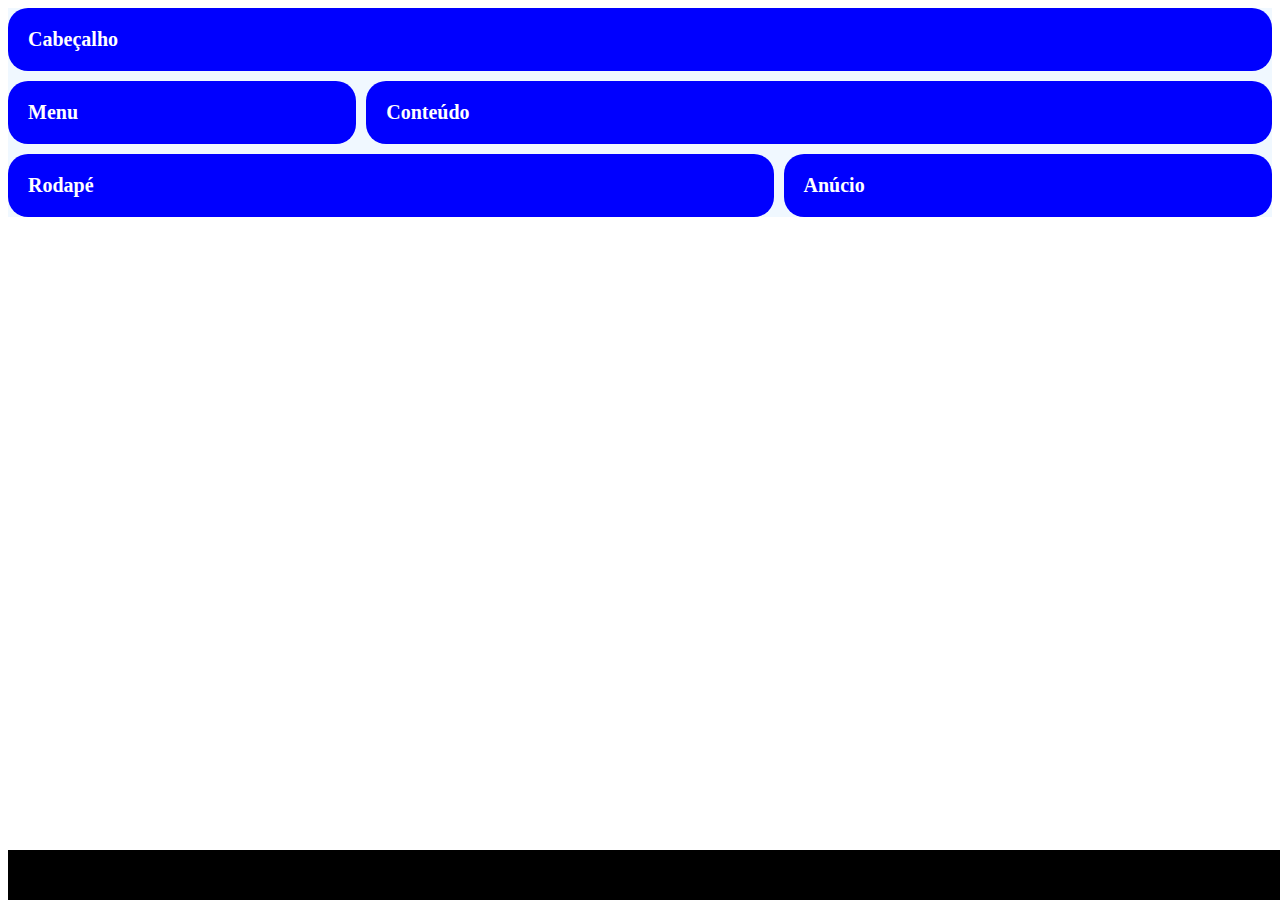
<file: 1-B  Layout grid - responsive/index.html>
<!DOCTYPE html>
<html lang="pt-br">
<head>
    <meta charset="UTF-8">
    <meta http-equiv="X-UA-Compatible" content="IE=edge">
    <meta name="viewport" content="width=device-width, initial-scale=1.0">
    <link rel="stylesheet" href="estilo.css">
    <title>1B- Layout grid Responsive</title>
</head>
<body>

   <div class="container">
       <header class="item">Cabeçalho</header>
       <nav class="item">Menu</nav>
       <section class="item">Conteúdo</section>
       <footer class="item">Rodapé</footer>
       <div class="item ad">Anúcio</div>
   </div>


   <footer class="fim"></footer>
    
</body>
</html>
</file>
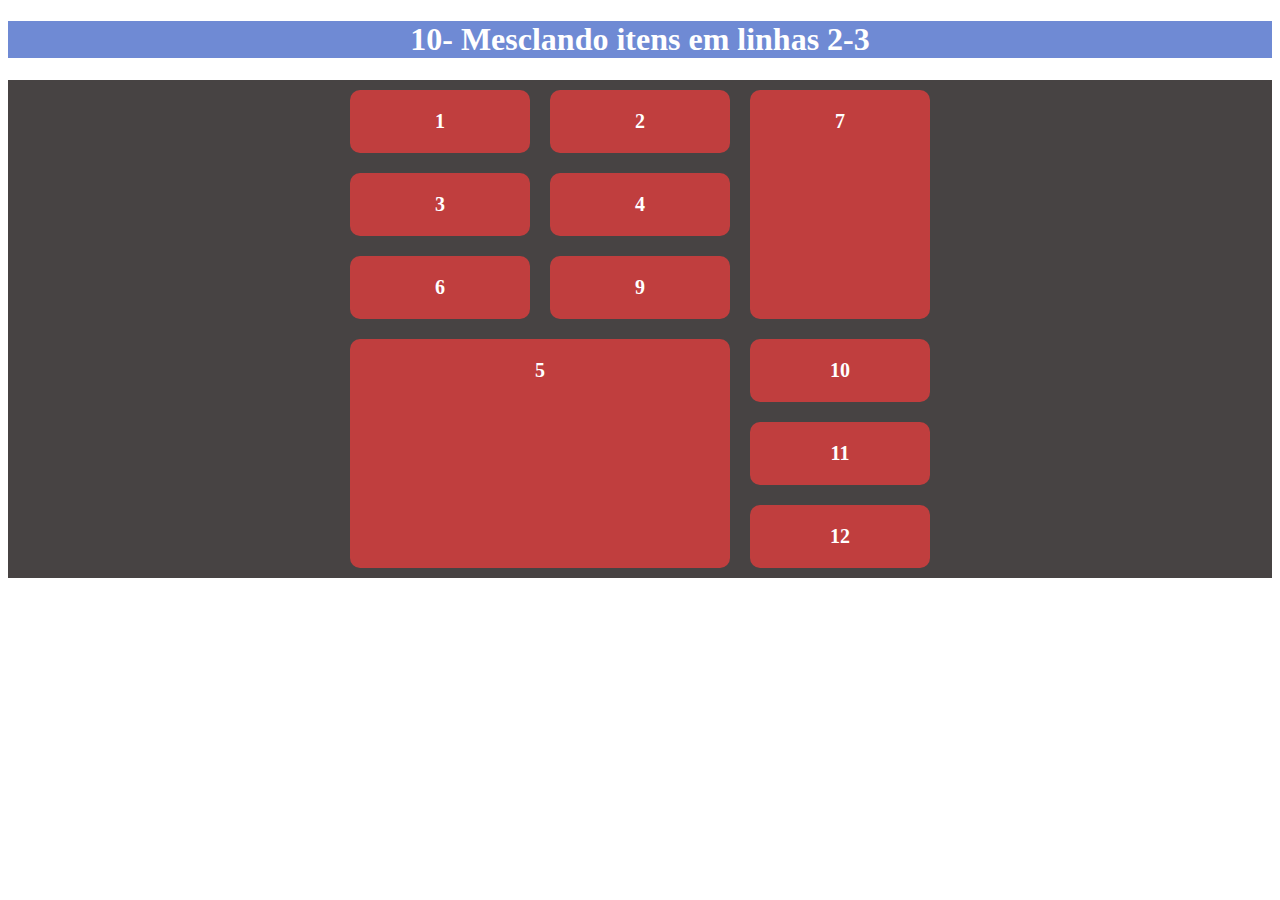
<file: 10- Mesclando itens em linhas 2-3/index.html>
<!DOCTYPE html>
<html lang="pt-br">
<head>
    <meta charset="UTF-8">
    <meta http-equiv="X-UA-Compatible" content="IE=edge">
    <meta name="viewport" content="width=device-width, initial-scale=1.0">
    <link rel="stylesheet" href="estilo.css">
    <title>10- Mesclando itens em linhas 2-3</title>
</head>
<body>
    <h1>10- Mesclando itens em linhas 2-3</h1>

    <div class="container">
        <div class="item item1">1</div>
        <div class="item item2">2</div>
        <div class="item item3">3</div>
        <div class="item item4">4</div>
        <div class="item item5">5</div>
        <div class="item item6">6</div>
        <div class="item item7">7</div>
        <div class="item item8">9</div>
        <div class="item item8">10</div>
        <div class="item item8">11</div>
        <div class="item item8">12</div>
        
    </div>
   
    
</body>
</html>
</file>
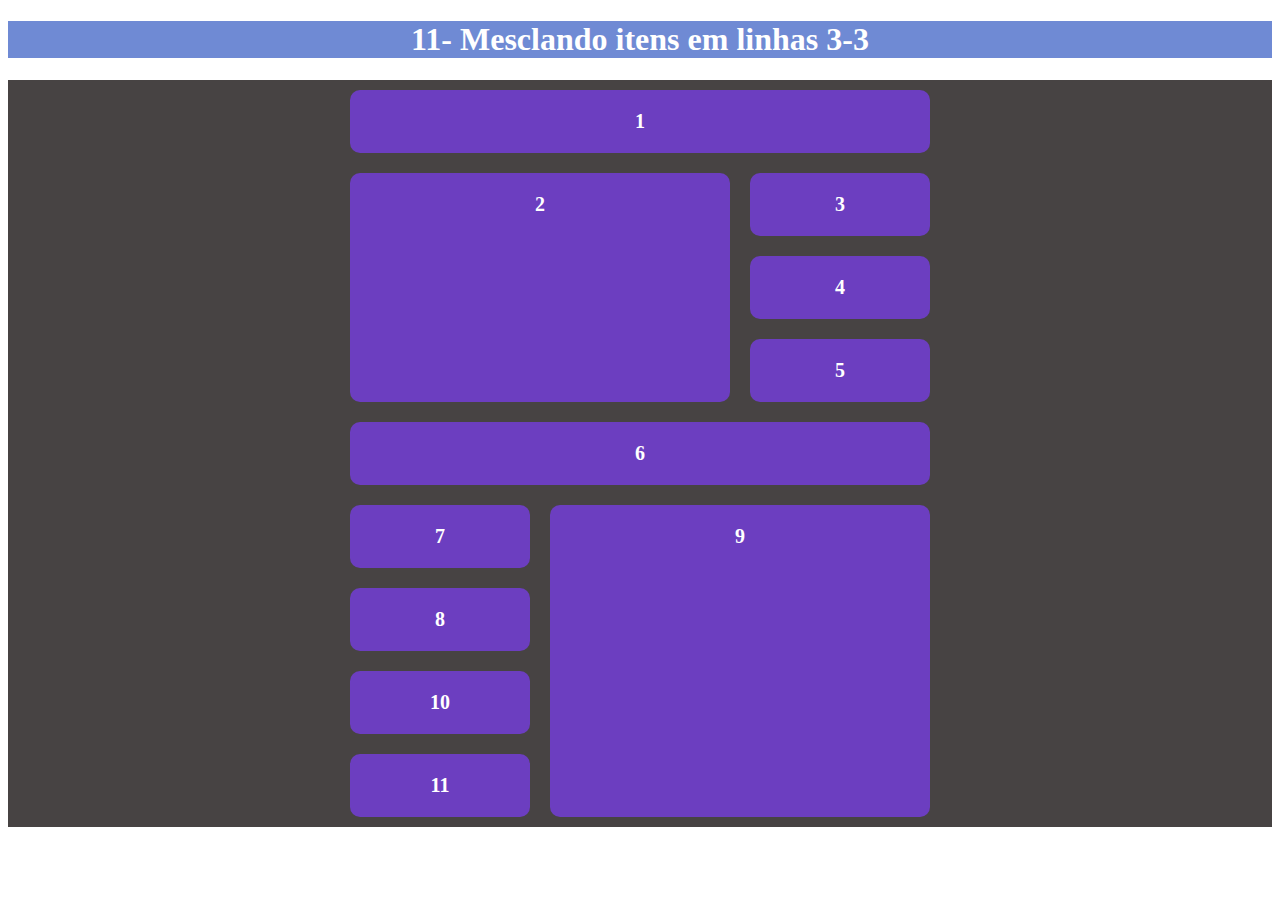
<file: 11- Mesclando itens em linhas 3-3/index.html>
<!DOCTYPE html>
<html lang="pt-br">
<head>
    <meta charset="UTF-8">
    <meta http-equiv="X-UA-Compatible" content="IE=edge">
    <meta name="viewport" content="width=device-width, initial-scale=1.0">
    <link rel="stylesheet" href="estilo.css">
    <title>11- Mesclando itens em linhas 3-3</title>
</head>
<body>
    <h1>11- Mesclando itens em linhas 3-3</h1>

    <div class="container">
        <div class="item item1">1</div>
        <div class="item item2">2</div>
        <div class="item item3">3</div>
        <div class="item item4">4</div>
        <div class="item item5">5</div>
        <div class="item item6">6</div>
        <div class="item item7">7</div>
        <div class="item item8">8</div>
        <div class="item item9">9</div>
        <div class="item item10">10</div>
        <div class="item item11">11</div>
        
    </div>
   
    
</body>
</html>
</file>
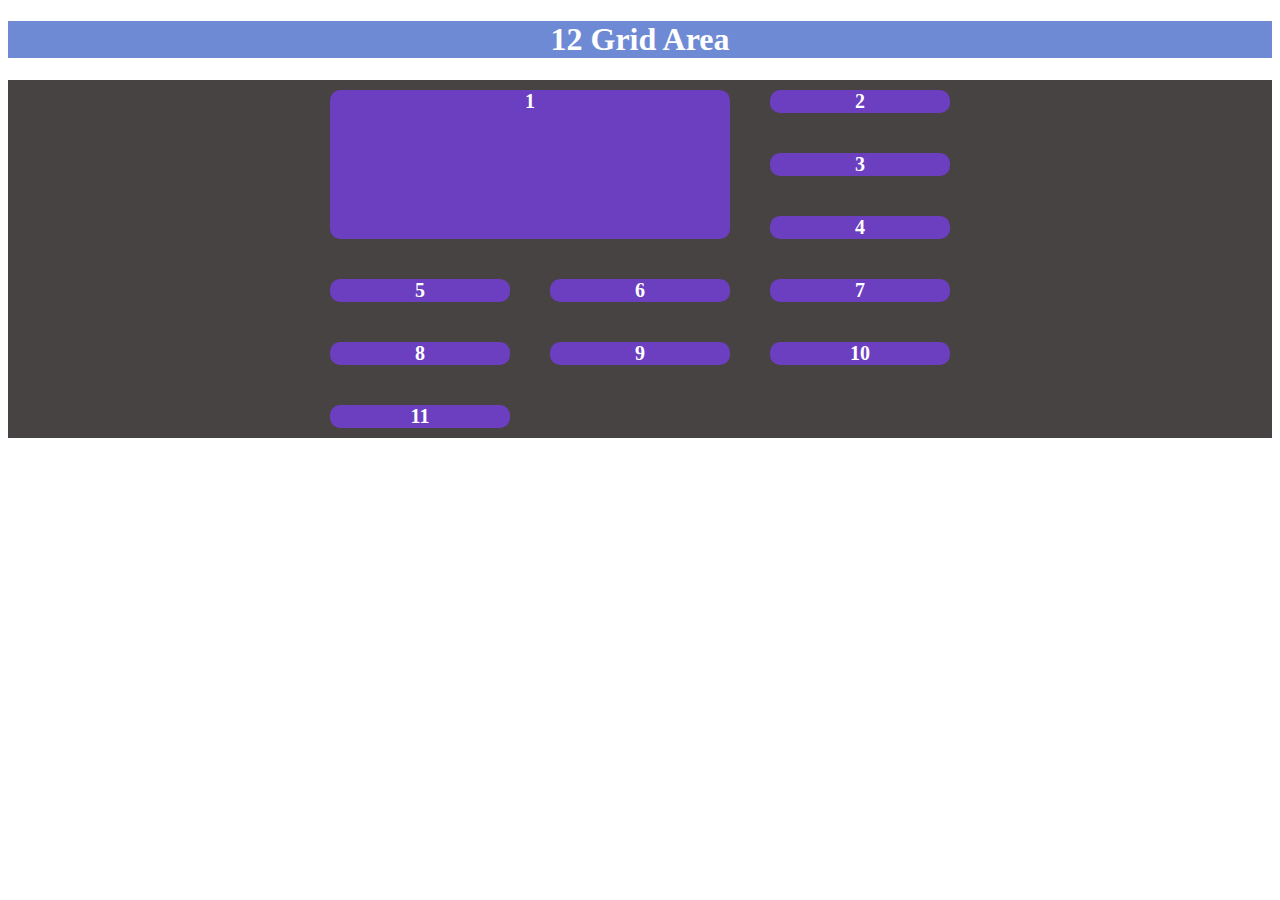
<file: 12 -Grid area/index.html>
<!DOCTYPE html>
<html lang="pt-br">
<head>
    <meta charset="UTF-8">
    <meta http-equiv="X-UA-Compatible" content="IE=edge">
    <meta name="viewport" content="width=device-width, initial-scale=1.0">
    <link rel="stylesheet" href="estilo.css">
    <title>12 Grid Area</title>
</head>
<body>
    <h1>12 Grid Area</h1>

    <div class="container">
        <div class="item item1">1</div>
        <div class="item item2">2</div>
        <div class="item item3">3</div>
        <div class="item item4">4</div>
        <div class="item item5">5</div>
        <div class="item item6">6</div>
        <div class="item item7">7</div>
        <div class="item item8">8</div>
        <div class="item item9">9</div>
        <div class="item item10">10</div>
        <div class="item item11">11</div>
        
    </div>
   
    
</body>
</html>
</file>
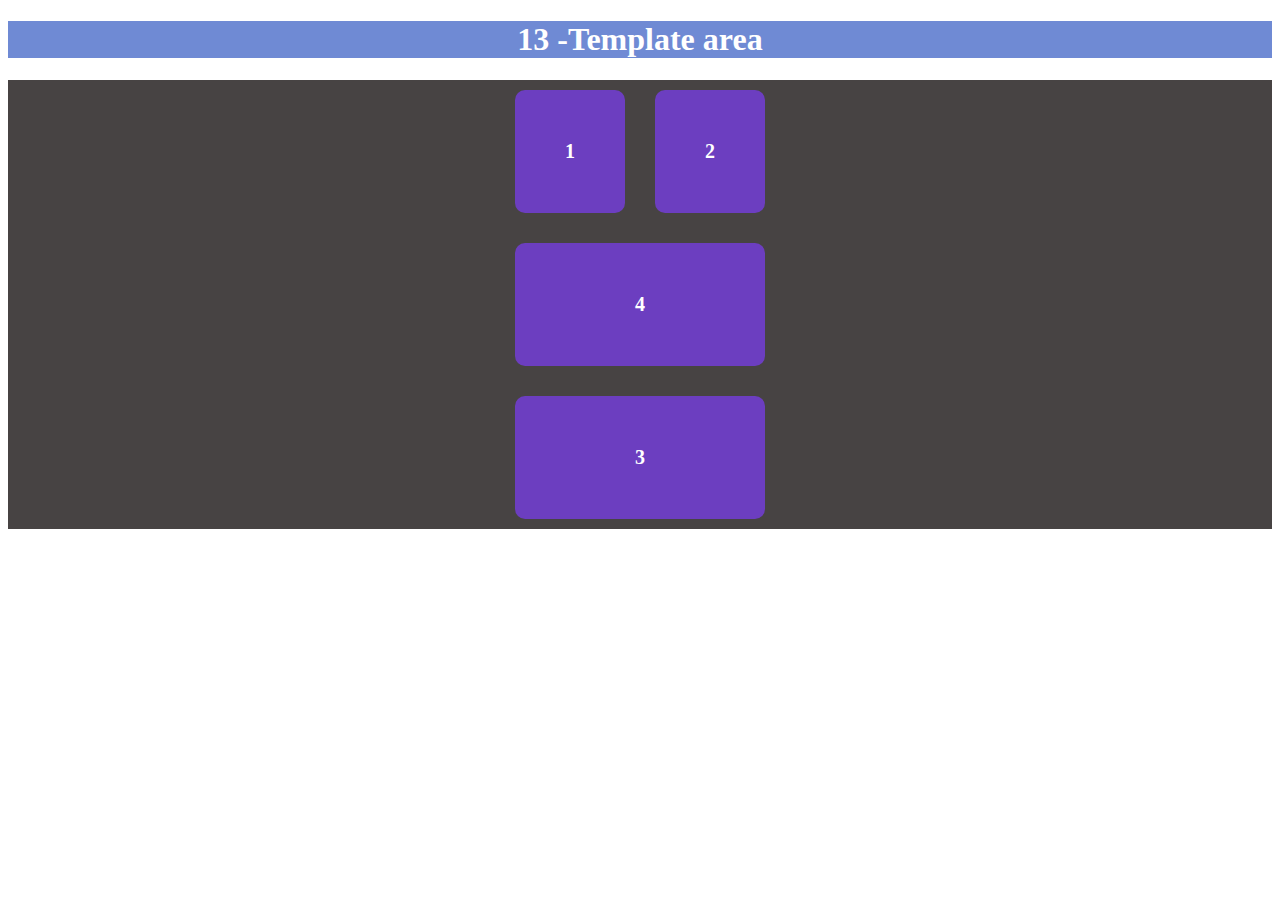
<file: 13 -Template area/index.html>
<!DOCTYPE html>
<html lang="pt-br">
<head>
    <meta charset="UTF-8">
    <meta http-equiv="X-UA-Compatible" content="IE=edge">
    <meta name="viewport" content="width=device-width, initial-scale=1.0">
    <link rel="stylesheet" href="estilo.css">
    <title>13 -Template area</title>
</head>
<body>
    <h1>13 -Template area</h1>

    <div class="container">
        <div class="item item1">1</div>
        <div class="item item2">2</div>
        <div class="item item3">3</div>
        <div class="item item4">4</div>
       
        
    </div>
   
    
</body>
</html>
</file>
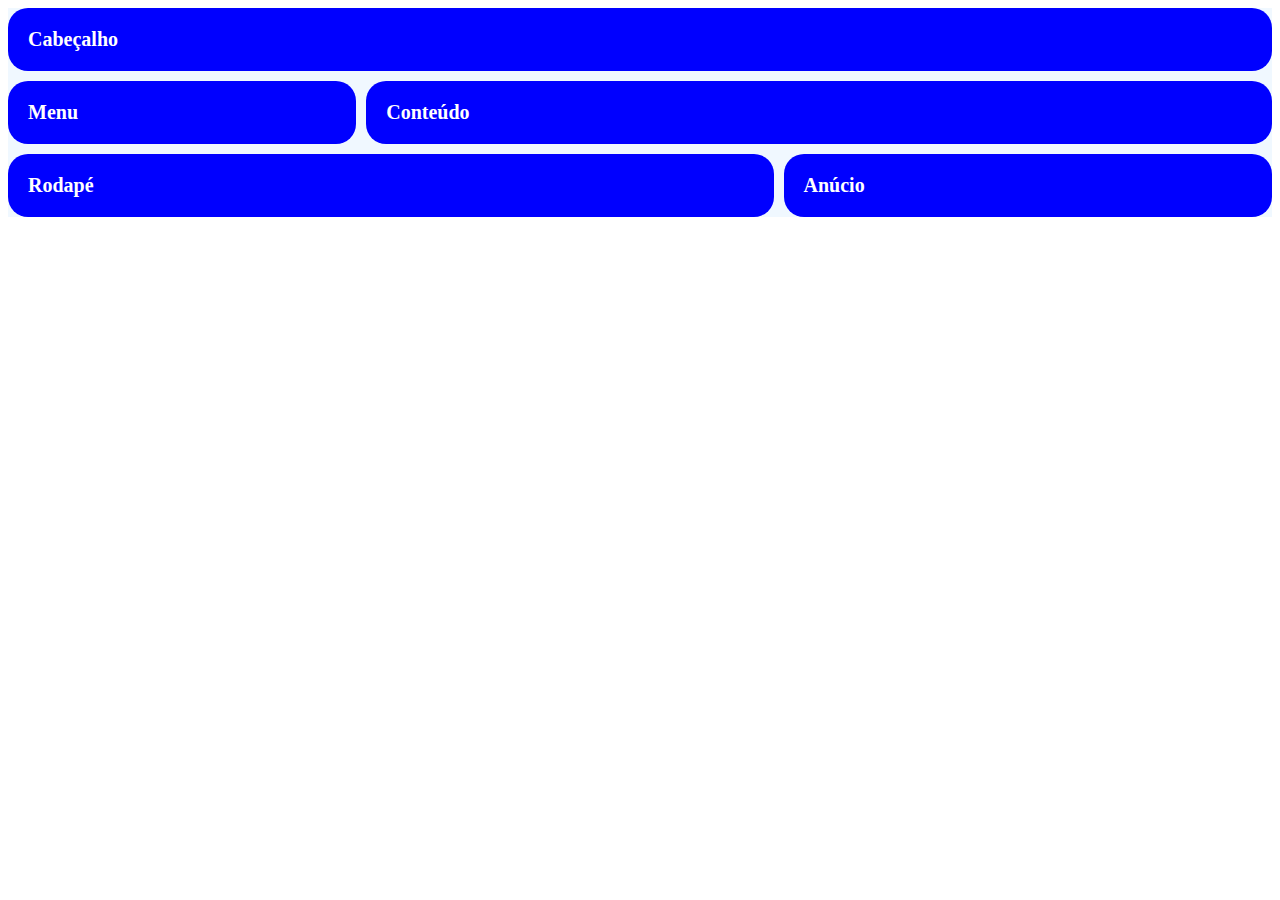
<file: 14- Layout grid - OFICIAL PARA O PROJETO/index.html>
<!DOCTYPE html>
<html lang="pt-br">
<head>
    <meta charset="UTF-8">
    <meta http-equiv="X-UA-Compatible" content="IE=edge">
    <meta name="viewport" content="width=device-width, initial-scale=1.0">
    <link rel="stylesheet" href="estilo.css">
    <title>14 - Estrutura de layout grid</title>
</head>
<body>

   <div class="container">
       <header class="item">Cabeçalho</header>
       <nav class="item">Menu</nav>
       <section class="item">Conteúdo</section>
       <footer class="item">Rodapé</footer>
       <div class="item ad">Anúcio</div>
   </div>
    
</body>
</html>
</file>
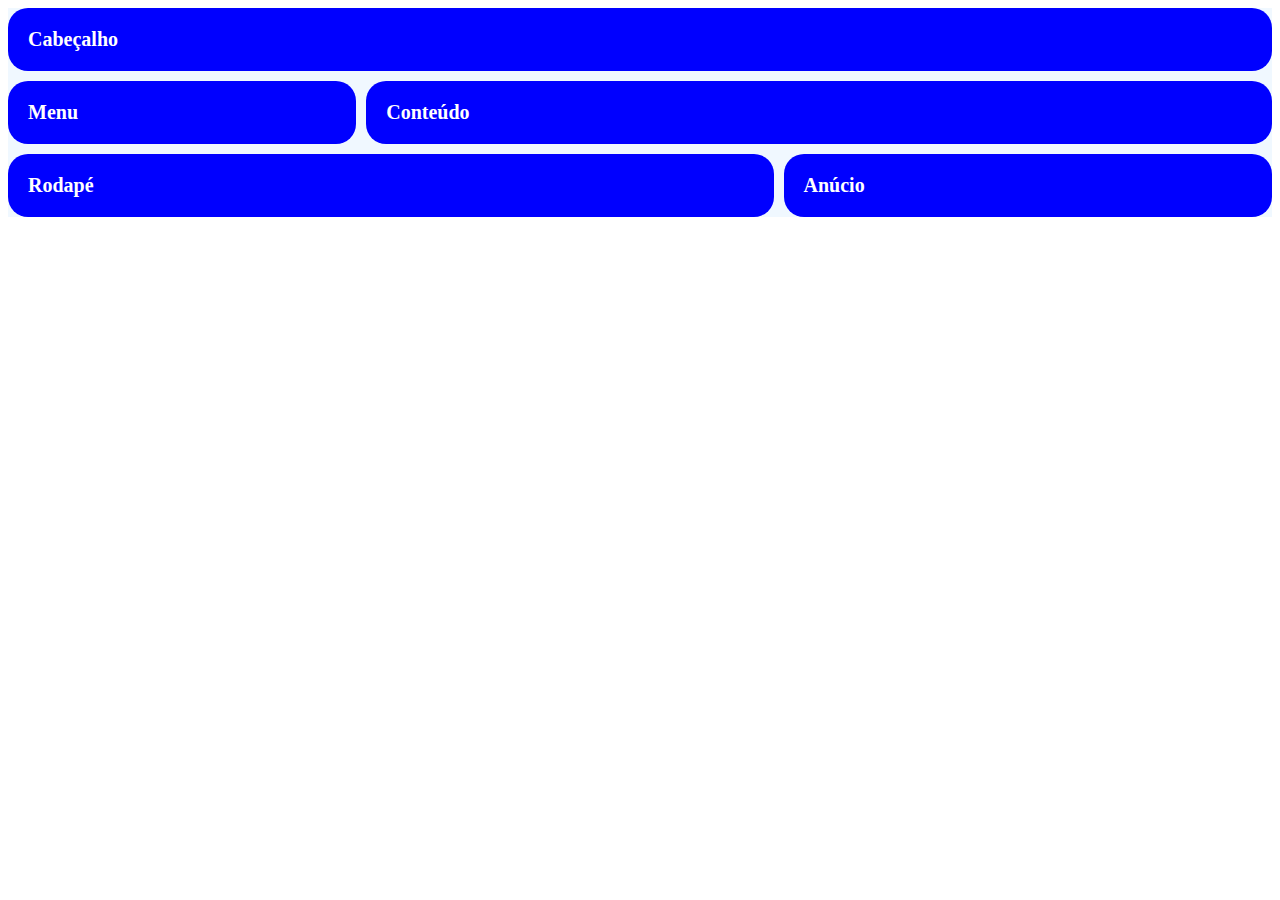
<file: 15- Layout grid - responsive/index.html>
<!DOCTYPE html>
<html lang="pt-br">
<head>
    <meta charset="UTF-8">
    <meta http-equiv="X-UA-Compatible" content="IE=edge">
    <meta name="viewport" content="width=device-width, initial-scale=1.0">
    <link rel="stylesheet" href="estilo.css">
    <title>15- Layout grid - responsive</title>
</head>
<body>

   <div class="container">
       <header class="item">Cabeçalho</header>
       <nav class="item">Menu</nav>
       <section class="item">Conteúdo</section>
       <footer class="item">Rodapé</footer>
       <div class="item ad">Anúcio</div>
   </div>
    
</body>
</html>
</file>
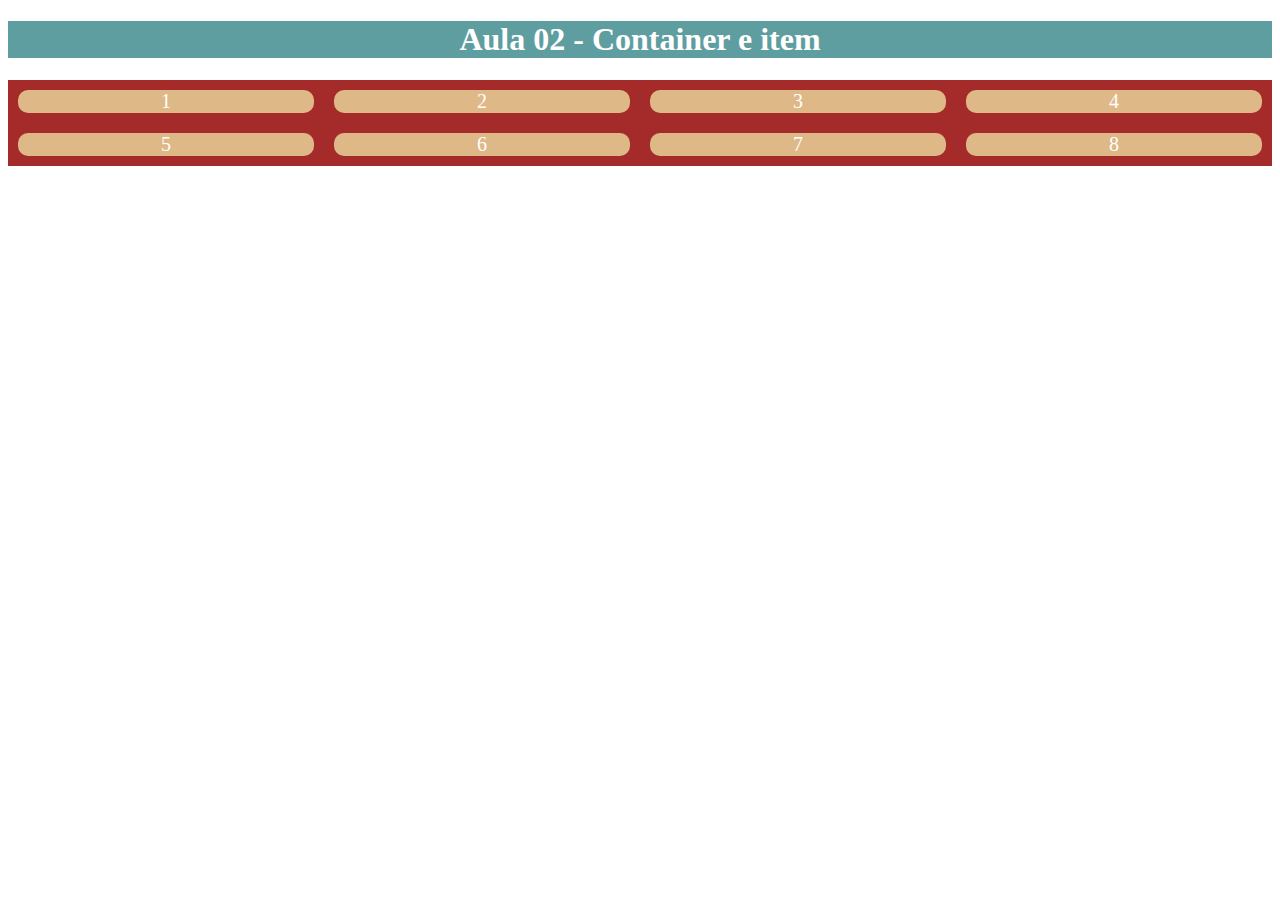
<file: 2-Container e item/index.html>
<!DOCTYPE html>
<html lang="pt-br">
<head>
    <meta charset="UTF-8">
    <meta http-equiv="X-UA-Compatible" content="IE=edge">
    <meta name="viewport" content="width=device-width, initial-scale=1.0">
    <link rel="stylesheet" href="estilo.css">
    <title>Aula 02 - Container e item</title>
</head>
<body>
    <h1>Aula 02 - Container e item</h1>

    <div class="container">
        <div class="item">1</div>
        <div class="item">2</div>
        <div class="item">3</div>
        <div class="item">4</div>
        <div class="item">5</div>
        <div class="item">6</div>
        <div class="item">7</div>
        <div class="item">8</div>
    </div>
</body>
</html>
</file>
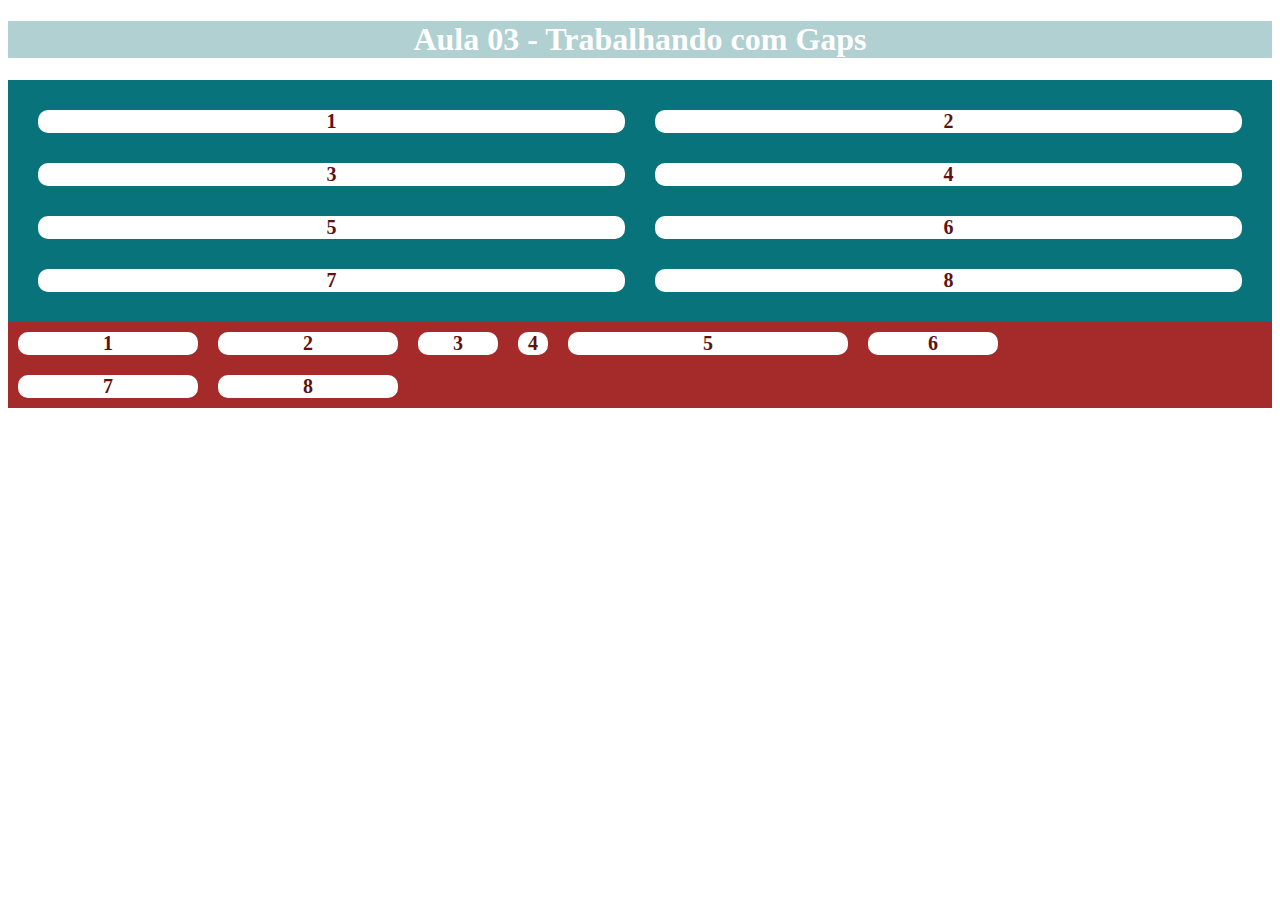
<file: 3- Trabalhando com Gaps/index.html>
<!DOCTYPE html>
<html lang="pt-br">
<head>
    <meta charset="UTF-8">
    <meta http-equiv="X-UA-Compatible" content="IE=edge">
    <meta name="viewport" content="width=device-width, initial-scale=1.0">
    <link rel="stylesheet" href="estilo.css">
    <title>Aula 03 - Trabalhando com Gaps</title>
</head>
<body>
    <h1>Aula 03 - Trabalhando com Gaps</h1>

    <div class="container">
        <div class="item">1</div>
        <div class="item">2</div>
        <div class="item">3</div>
        <div class="item">4</div>
        <div class="item">5</div>
        <div class="item">6</div>
        <div class="item">7</div>
        <div class="item">8</div>
    </div>
    <div class="container2">
        <div class="item">1</div>
        <div class="item">2</div>
        <div class="item">3</div>
        <div class="item">4</div>
        <div class="item">5</div>
        <div class="item">6</div>
        <div class="item">7</div>
        <div class="item">8</div>
    </div>
</body>
</html>
</file>
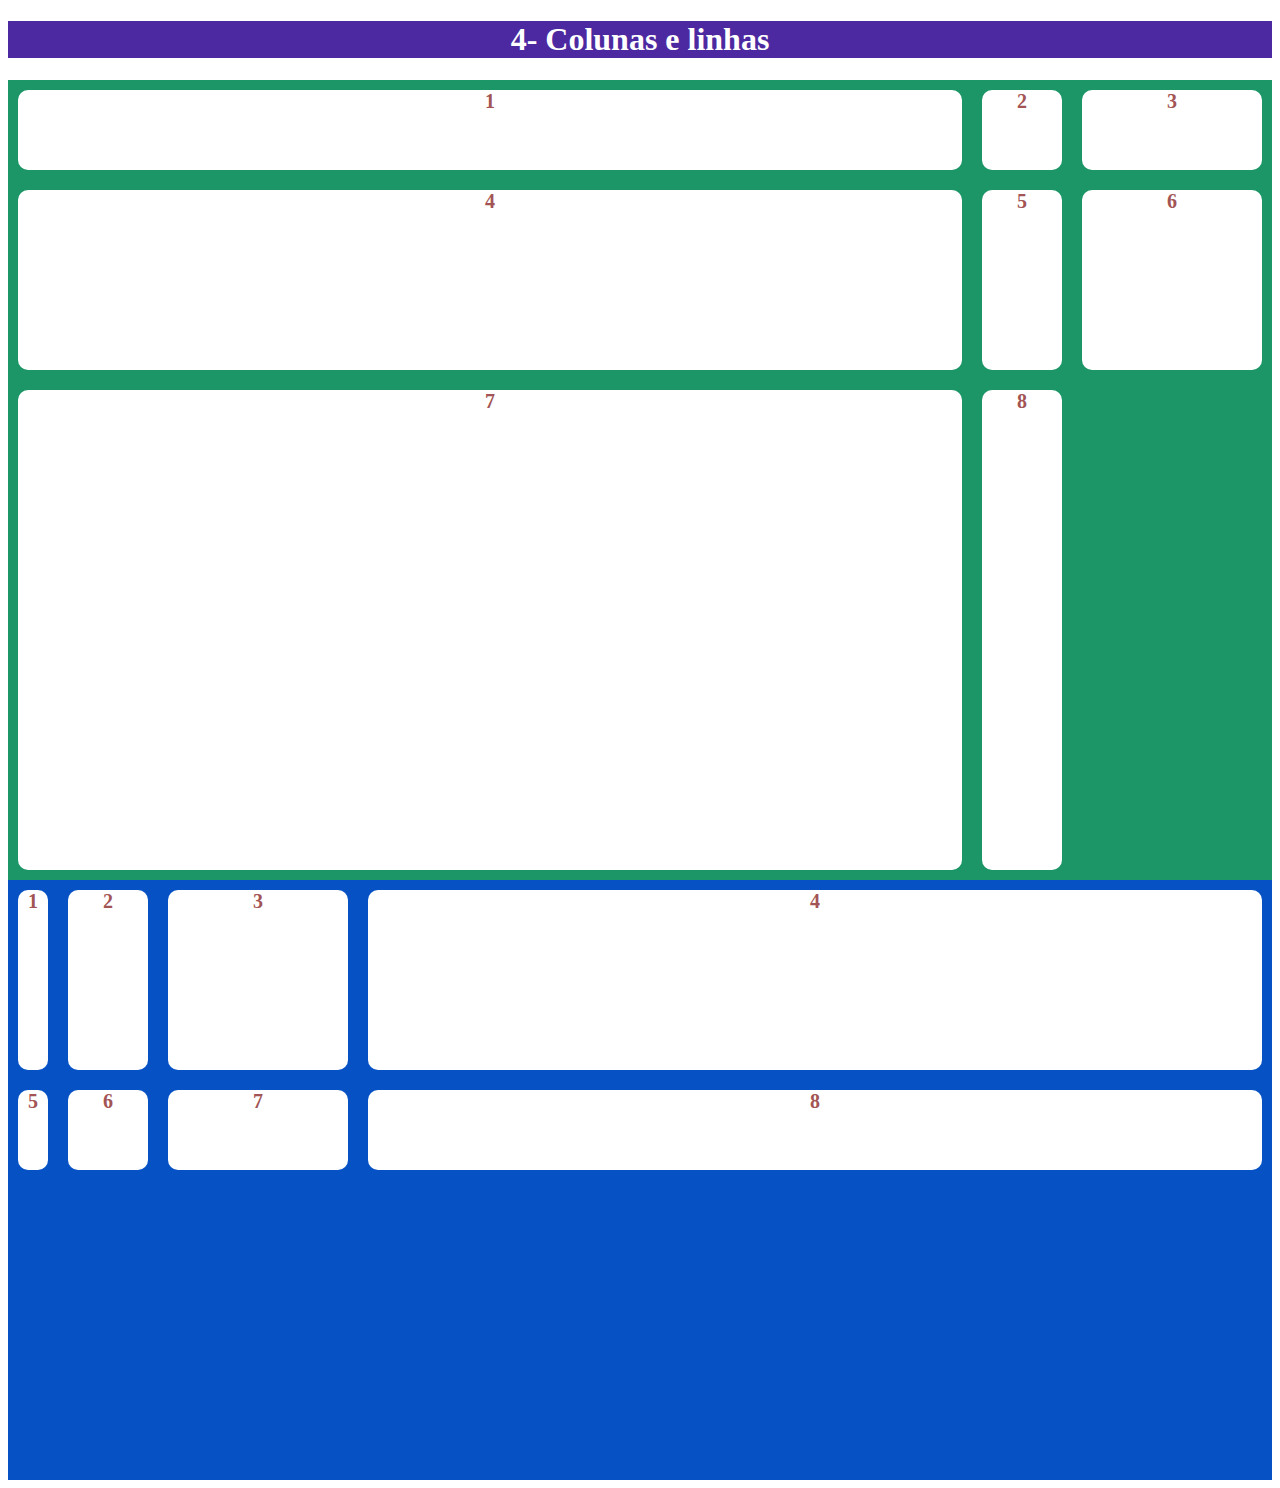
<file: 4- Colunas e linhas/index.html>
<!DOCTYPE html>
<html lang="pt-br">
<head>
    <meta charset="UTF-8">
    <meta http-equiv="X-UA-Compatible" content="IE=edge">
    <meta name="viewport" content="width=device-width, initial-scale=1.0">
    <link rel="stylesheet" href="estilo.css">
    <title>4- Colunas e linhas</title>
</head>
<body>
    <h1>4- Colunas e linhas</h1>

    <div class="container">
        <div class="item">1</div>
        <div class="item">2</div>
        <div class="item">3</div>
        <div class="item">4</div>
        <div class="item">5</div>
        <div class="item">6</div>
        <div class="item">7</div>
        <div class="item">8</div>
    </div>
    <div class="container2">
        <div class="item">1</div>
        <div class="item">2</div>
        <div class="item">3</div>
        <div class="item">4</div>
        <div class="item">5</div>
        <div class="item">6</div>
        <div class="item">7</div>
        <div class="item">8</div>
    </div>
    
</body>
</html>
</file>
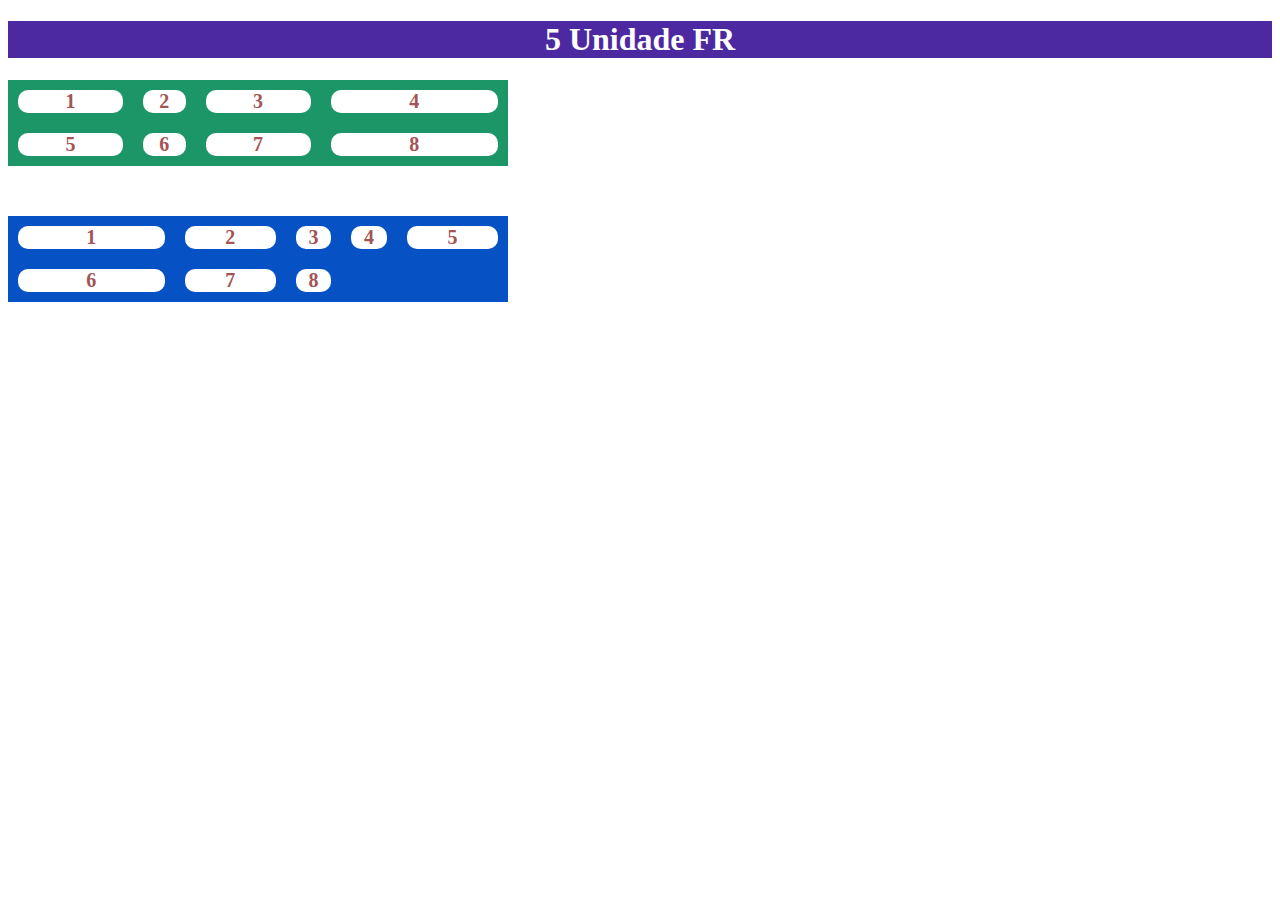
<file: 5- Unidade FR/index.html>
<!DOCTYPE html>
<html lang="pt-br">
<head>
    <meta charset="UTF-8">
    <meta http-equiv="X-UA-Compatible" content="IE=edge">
    <meta name="viewport" content="width=device-width, initial-scale=1.0">
    <link rel="stylesheet" href="estilo.css">
    <title>5 Unidade FR</title>
</head>
<body>
    <h1>5 Unidade FR</h1>

    <div class="container">
        <div class="item">1</div>
        <div class="item">2</div>
        <div class="item">3</div>
        <div class="item">4</div>
        <div class="item">5</div>
        <div class="item">6</div>
        <div class="item">7</div>
        <div class="item">8</div>
    </div>
    <div class="container2">
        <div class="item">1</div>
        <div class="item">2</div>
        <div class="item">3</div>
        <div class="item">4</div>
        <div class="item">5</div>
        <div class="item">6</div>
        <div class="item">7</div>
        <div class="item">8</div>
    </div>
    
</body>
</html>
</file>
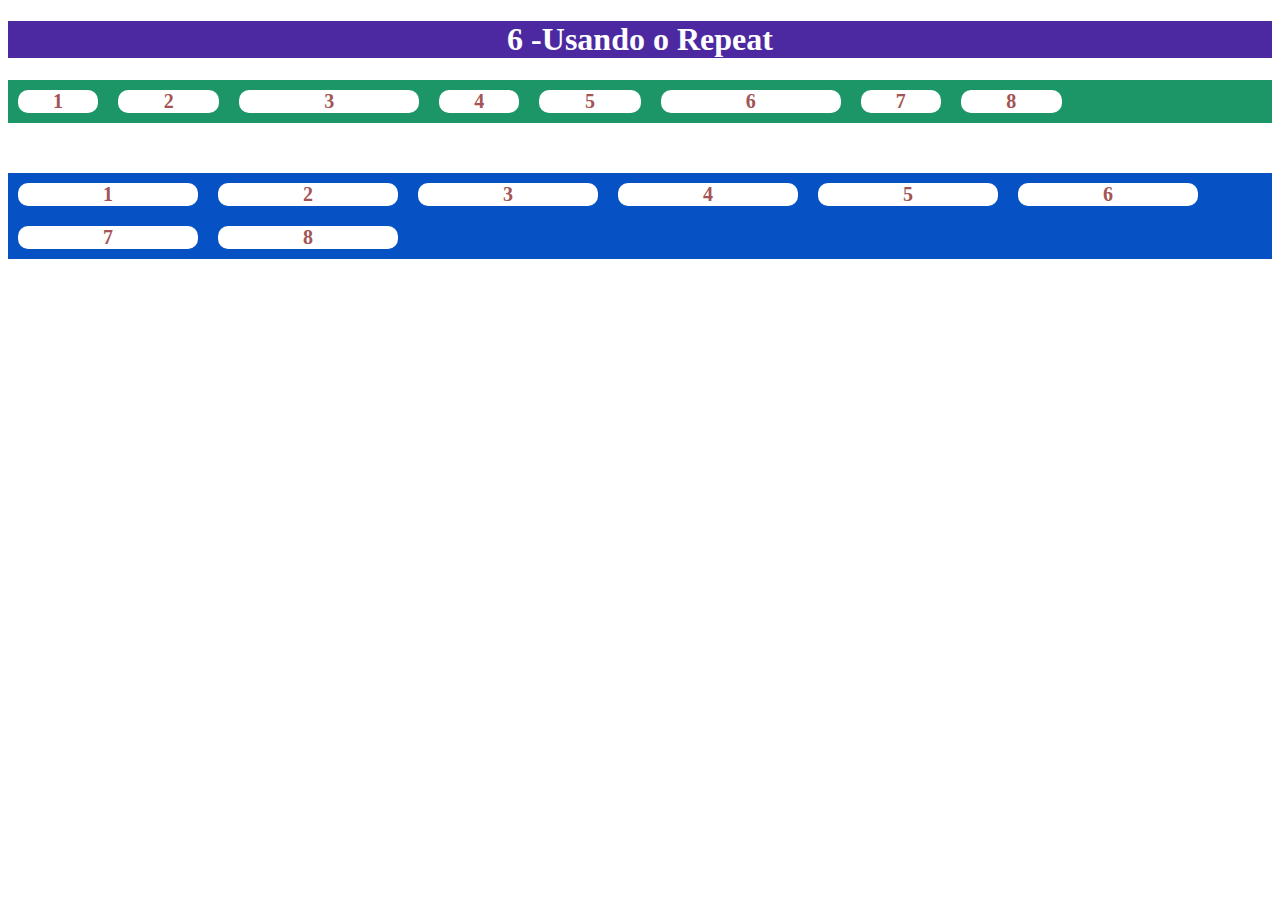
<file: 6 -Usando o Repeat/index.html>
<!DOCTYPE html>
<html lang="pt-br">
<head>
    <meta charset="UTF-8">
    <meta http-equiv="X-UA-Compatible" content="IE=edge">
    <meta name="viewport" content="width=device-width, initial-scale=1.0">
    <link rel="stylesheet" href="estilo.css">
    <title>6 -Usando o Repeat</title>
</head>
<body>
    <h1>6 -Usando o Repeat</h1>

    <div class="container">
        <div class="item">1</div>
        <div class="item">2</div>
        <div class="item">3</div>
        <div class="item">4</div>
        <div class="item">5</div>
        <div class="item">6</div>
        <div class="item">7</div>
        <div class="item">8</div>
    </div>
    <div class="container2">
        <div class="item">1</div>
        <div class="item">2</div>
        <div class="item">3</div>
        <div class="item">4</div>
        <div class="item">5</div>
        <div class="item">6</div>
        <div class="item">7</div>
        <div class="item">8</div>
    </div>
    
</body>
</html>
</file>
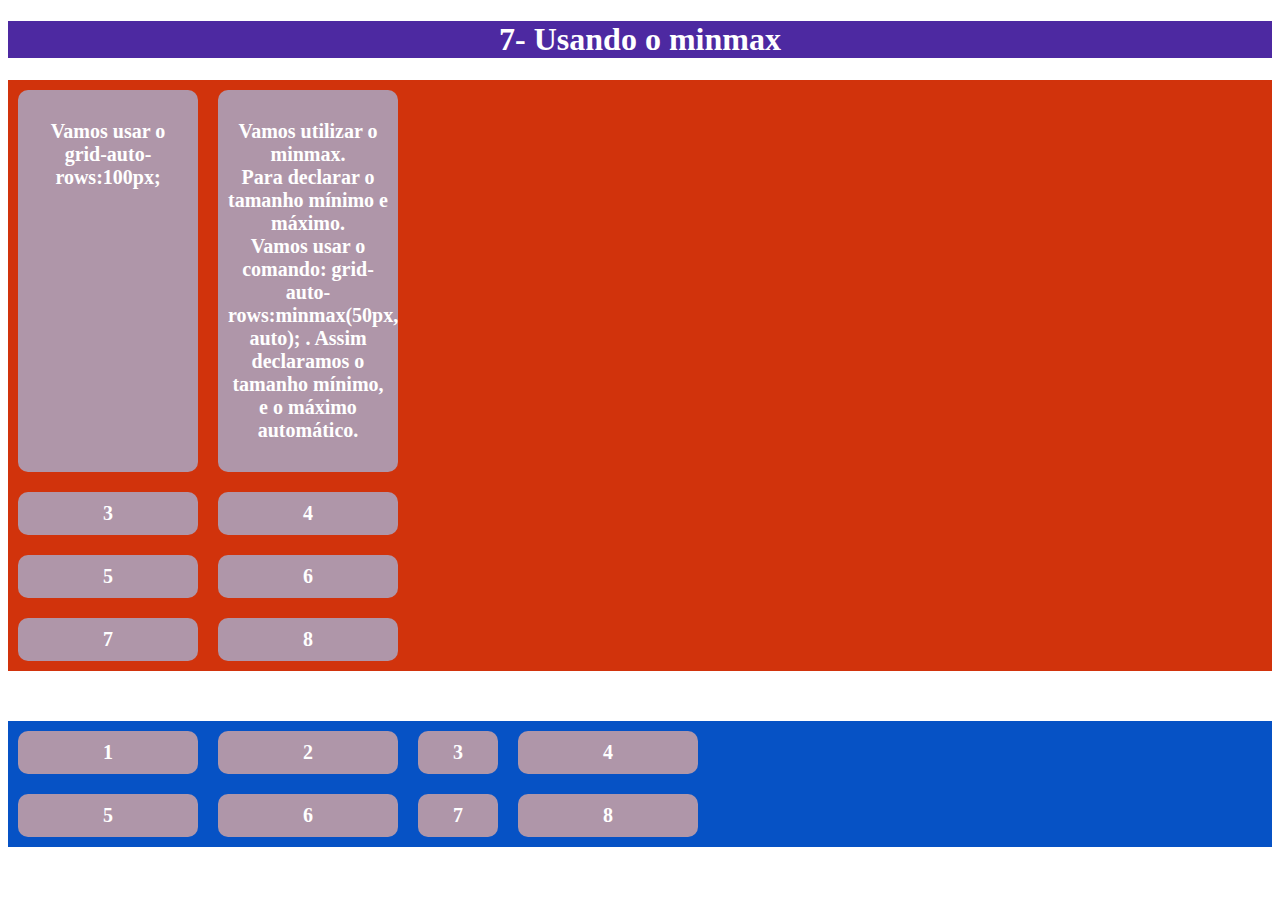
<file: 7- Usando o minmax/index.html>
<!DOCTYPE html>
<html lang="pt-br">
<head>
    <meta charset="UTF-8">
    <meta http-equiv="X-UA-Compatible" content="IE=edge">
    <meta name="viewport" content="width=device-width, initial-scale=1.0">
    <link rel="stylesheet" href="estilo.css">
    <title>7- Usando o minmax</title>
</head>
<body>
    <h1>7- Usando o minmax</h1>

    <div class="container">
        <div class="item">
            <p>Vamos usar o  <strong>    grid-auto-rows:100px;
            </strong> <br> </p> 
        </div>
        <div class="item">
            <p>Vamos utilizar o minmax. <br>
            Para declarar o tamanho mínimo e máximo. <br>Vamos usar o comando:  <strong>    grid-auto-rows:minmax(50px, auto);
            </strong>. Assim declaramos o tamanho mínimo, e o máximo automático. </p>
        </div>
        <div class="item">3</div>
        <div class="item">4</div>
        <div class="item">5</div>
        <div class="item">6</div>
        <div class="item">7</div>
        <div class="item">8</div>
    </div>
    <div class="container2">
        <div class="item">1</div>
        <div class="item">2</div>
        <div class="item">3</div>
        <div class="item">4</div>
        <div class="item">5</div>
        <div class="item">6</div>
        <div class="item">7</div>
        <div class="item">8</div>
    </div>
    
</body>
</html>
</file>
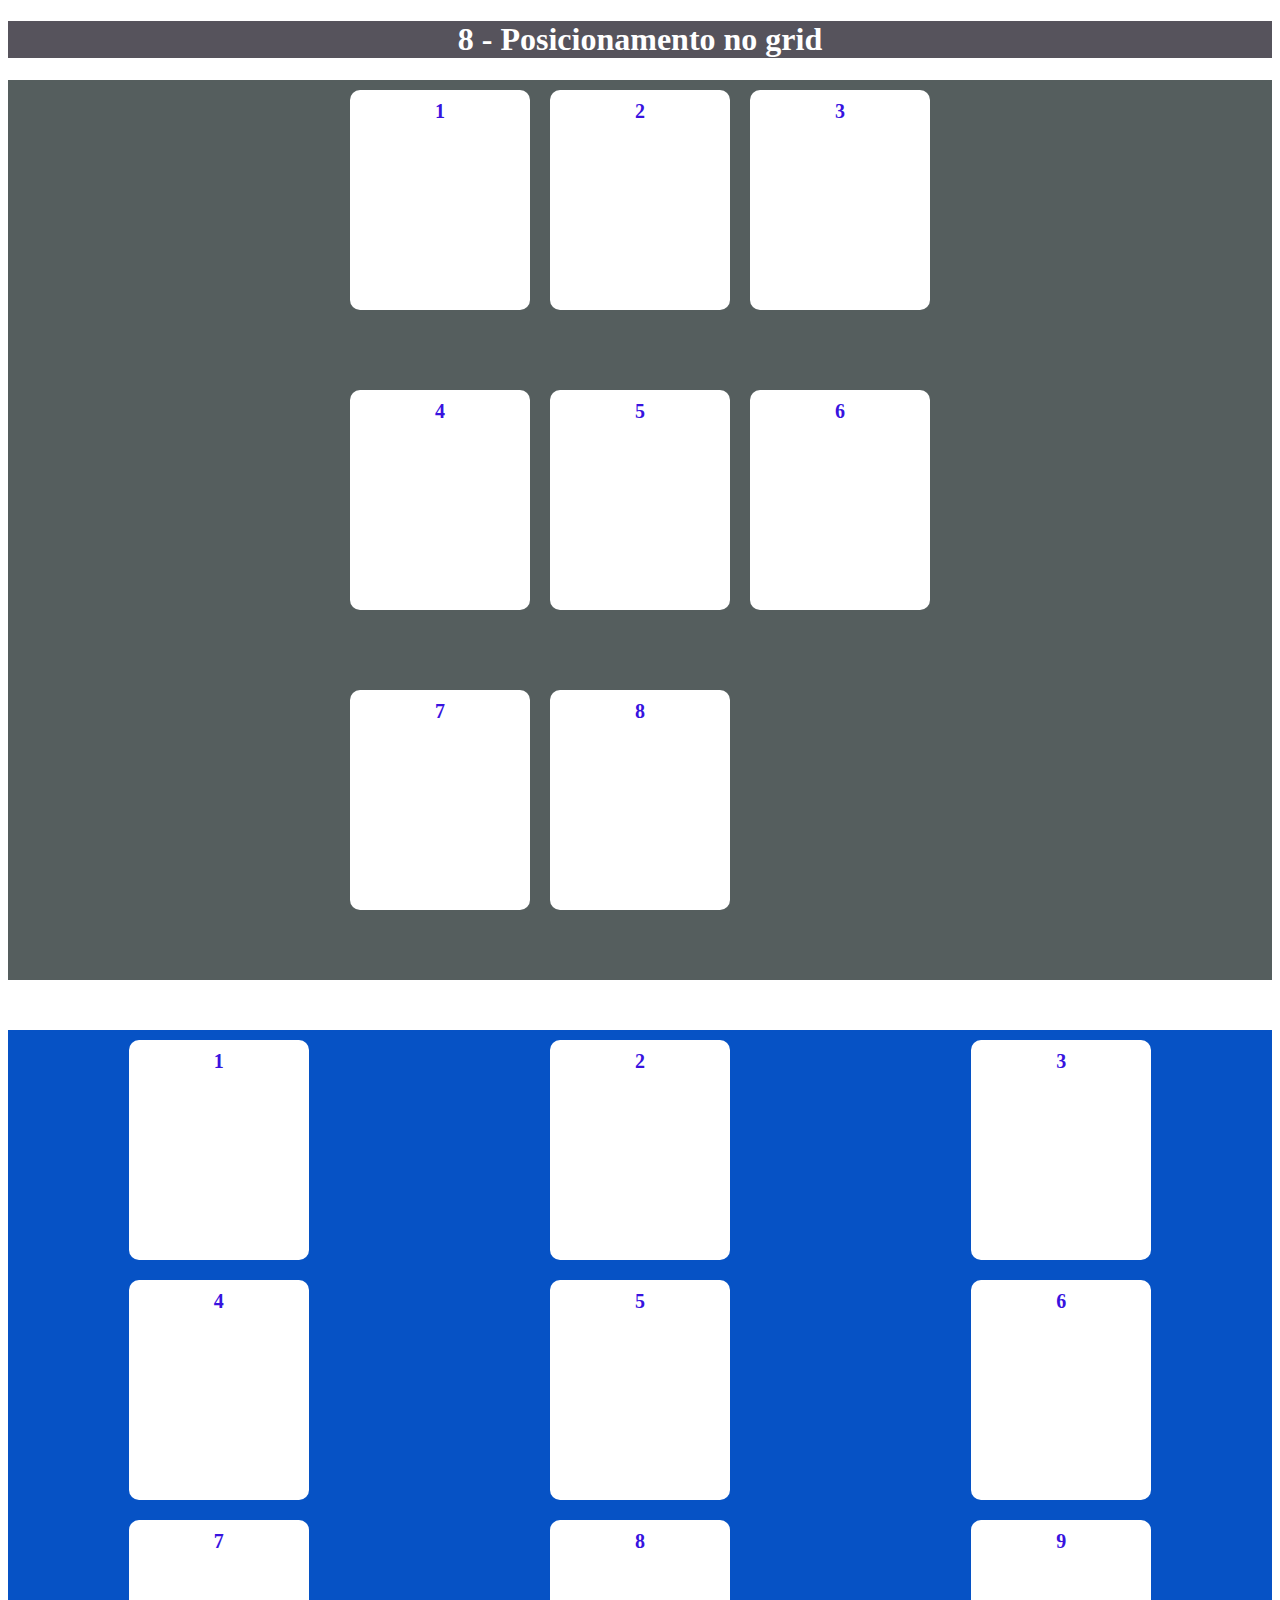
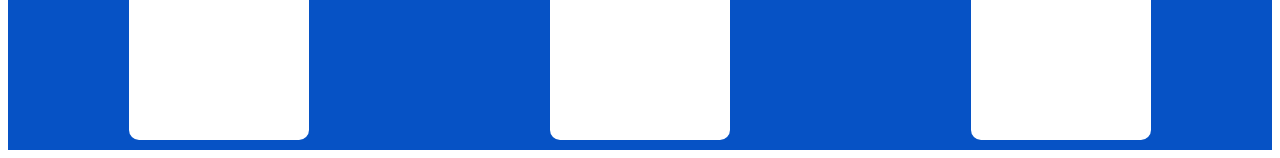
<file: 8- Posicionamento no grid/index.html>
<!DOCTYPE html>
<html lang="pt-br">
<head>
    <meta charset="UTF-8">
    <meta http-equiv="X-UA-Compatible" content="IE=edge">
    <meta name="viewport" content="width=device-width, initial-scale=1.0">
    <link rel="stylesheet" href="estilo.css">
    <title>8 - Posicionamento no grid</title>
</head>
<body>
    <h1>8 - Posicionamento no grid</h1>

    <div class="container">
        <div class="item">
           1
        </div>
        <div class="item">2</div>
        <div class="item">3</div>
        <div class="item">4</div>
        <div class="item">5</div>
        <div class="item">6</div>
        <div class="item">7</div>
        <div class="item">8</div>
    </div>
    <div class="container2">
        <div class="item">1</div>
        <div class="item">2</div>
        <div class="item">3</div>
        <div class="item">4</div>
        <div class="item">5</div>
        <div class="item">6</div>
        <div class="item">7</div>
        <div class="item">8</div>
        <div class="item">9</div>
    </div>
    
</body>
</html>
</file>
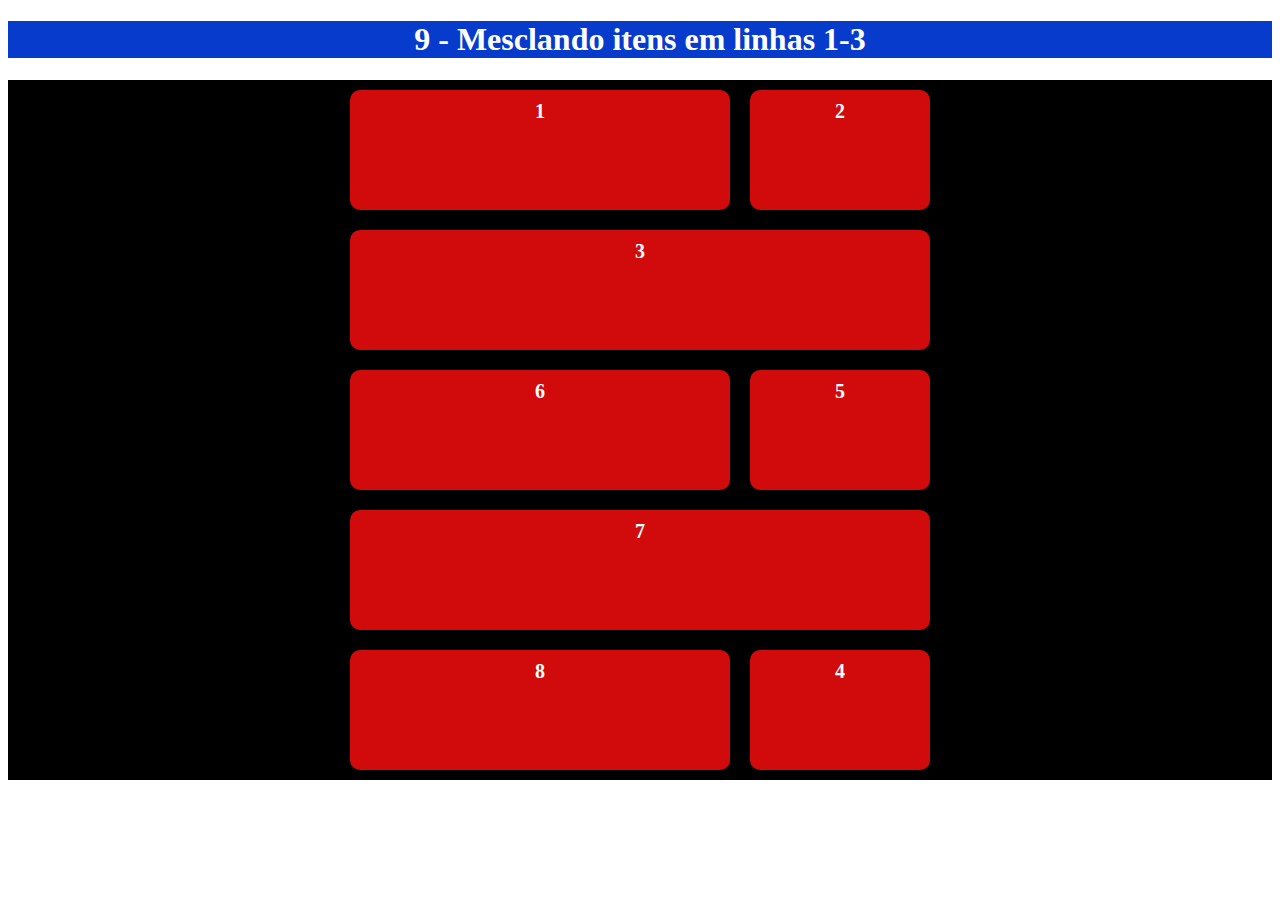
<file: 9- Mesclando itens em linhas 1-3/index.html>
<!DOCTYPE html>
<html lang="pt-br">
<head>
    <meta charset="UTF-8">
    <meta http-equiv="X-UA-Compatible" content="IE=edge">
    <meta name="viewport" content="width=device-width, initial-scale=1.0">
    <link rel="stylesheet" href="estilo.css">
    <title>9 - Mesclando itens em linhas 1-3</title>
</head>
<body>
    <h1>9 - Mesclando itens em linhas 1-3</h1>

    <div class="container">
        <div class="item item1">1</div>
        <div class="item item2">2</div>
        <div class="item item3">3</div>
        <div class="item item4">4</div>
        <div class="item item5">5</div>
        <div class="item item6">6</div>
        <div class="item item7">7</div>
        <div class="item item8">8</div>
        
    </div>
   
    
</body>
</html>
</file>
<file: 1-B  Layout grid - responsive/estilo.css>
.container{
    background-color: aliceblue;
    display: grid;
    gap: 10px;
}

.item{
    background-color: blue;
    padding: 20px;
    color: white;
    font-weight: bold;
    font-size:20px;
    display: grid;
    border-radius: 20px;
}

header{
    grid-column:1/9;
}

nav{
    grid-column:1/3;

}

section{
    grid-column:3/9;
}
footer{
    grid-column:1/6
}

.ad{
    grid-column:6/9;
}


.fim{
    background-color:black;
    position:fixed;
    bottom:0;
    width:100%;
    height: 50px;
}
</file>
<file: 10- Mesclando itens em linhas 2-3/estilo.css>
.container{
    background-color: rgb(71, 67, 67);
    display: grid;
    grid-template-columns: repeat(3,200px);
    justify-content: center;
   
}



.item{
    background-color:rgb(192, 62, 62);
    margin: 10px;
    font-size: 20px;
    color: rgb(255, 255, 255);
    border-radius: 10px;
    text-align: center;
    font-weight: bold;
    font-size:20px;
    padding:20px;
}

h1{
    text-align: center;
    color: white;
    background-color:rgb(111, 138, 212);
}


.item7{
    grid-column-start: 3;
    grid-row-start: 1;
    grid-row-end: 6;
}

.item5{
    grid-column-start:1;
    grid-column-end: 3;
    grid-row-start: 4;
    grid-row-end: 9;
}
</file>
<file: 11- Mesclando itens em linhas 3-3/estilo.css>
.container{
    background-color: rgb(71, 67, 67);
    display: grid;
    grid-template-columns: repeat(3,200px);
    justify-content: center;
   
}



.item{
    background-color:rgb(108, 62, 192);
    margin: 10px;
    font-size: 20px;
    color: rgb(255, 255, 255);
    border-radius: 10px;
    text-align: center;
    font-weight: bold;
    font-size:20px;
    padding:20px;
}

h1{
    text-align: center;
    color: white;
    background-color:rgb(111, 138, 212);
}


.item1{
    grid-column: 1 /4;
}

.item2{
    grid-column: 1/3;
    grid-row: 2/5;
}


.item6{
    grid-column:1/4;
}

.item9{
    grid-column:2/4;
    grid-row: 6/8;
    grid-row: 6/11;

}
</file>
<file: 12 -Grid area/estilo.css>
.container{
    background-color: rgb(71, 67, 67);
    display: grid;
    grid-template-columns: repeat(3,200px);
    justify-content: center;
    gap:20px;

   
}



.item{
   
    background-color:rgb(108, 62, 192);
    margin:10px;
    font-size: 20px;
    color: rgb(255, 255, 255);
    border-radius: 10px;
    text-align: center;
    font-weight: bold;
    font-size:20px;
}

h1{
    text-align: center;
    color: white;
    background-color:rgb(111, 138, 212);
}

.item1{

    /*
    1- gri-row-start
    2- grid-column-start
    3- grid-row-end
    4-grid-column-end
    */
    grid-area: 1 / 1 / 4/ 3 ;
}
</file>
<file: 13 -Template area/estilo.css>
.container{
    background-color: rgb(71, 67, 67);
    display: grid;
    justify-content: center;
    gap:10px;
    grid-template-areas: 
        "item1 item1 item2 item2 "
        "item4 item4 item4 item4 "
        "item3 item3 item3 item3"

    ;

   
}



.item{
   
    background-color:rgb(108, 62, 192);
    margin:10px;
    font-size: 20px;
    color: rgb(255, 255, 255);
    border-radius: 10px;
    text-align: center;
    font-weight: bold;
    font-size:20px;
    padding: 50px;
}

h1{
    text-align: center;
    color: white;
    background-color:rgb(111, 138, 212);
}

.item1{
    grid-area: item1;
}

.item2{
    grid-area: item2;
}

.item3{
    grid-area: item3;
}

.item4{
    grid-area: item4;
}
</file>
<file: 14- Layout grid - OFICIAL PARA O PROJETO/estilo.css>
.container{
    background-color: aliceblue;
    display: grid;
    gap: 10px;
}

.item{
    background-color: blue;
    padding: 20px;
    color: white;
    font-weight: bold;
    font-size:20px;
    display: grid;
    border-radius: 20px;
}

header{
    grid-column:1/9;
}

nav{
    grid-column:1/3;

}

section{
    grid-column:3/9;
}
footer{
    grid-column:1/6
}

.ad{
    grid-column:6/9;
}
</file>
<file: 15- Layout grid - responsive/estilo.css>
.container{
    background-color: aliceblue;
    display: grid;
    gap: 10px;
}

.item{
    background-color: blue;
    padding: 20px;
    color: white;
    font-weight: bold;
    font-size:20px;
    display: grid;
    border-radius: 20px;
}

header{
    grid-column:1/9;
}

nav{
    grid-column:1/3;

}

section{
    grid-column:3/9;
}
footer{
    grid-column:1/6
}

.ad{
    grid-column:6/9;
}


@media(max-width:800px){
    header{
        grid-column:1/5;
    }
    
    nav{
        grid-column:5/9;
    
    }
    
    section{
        grid-column:1/9;
    }
    footer{
        grid-column:1/6
    }
    
    .ad{
        grid-column:6/9;
    }
}
</file>
<file: 2-Container e item/estilo.css>
.container{
    display: grid;
    background-color: brown;

    grid-template-columns: repeat(4,1fr);
}

.item{
    background-color:burlywood;
    margin: 10px;
    font-size: 20px;
    color: white;
    border-radius: 10px;
    text-align: center;
}

h1{
    text-align: center;
    color: white;
    background-color:cadetblue;
}
</file>
<file: 3- Trabalhando com Gaps/estilo.css>
.container{
    display: grid;
    background-color: rgb(8, 115, 122);
    grid-template-columns: repeat(2,1fr);
    column-gap: 10px;
    row-gap: 10px;
    padding: 20px;
}

.container2{
    display: grid;
    background-color:brown;
    grid-template-columns: 200px 200px 100px 50px 300px 150px;
}

.item{
    background-color:rgb(255, 255, 255);
    margin: 10px;
    font-size: 20px;
    color: rgb(94, 19, 19);
    border-radius: 10px;
    text-align: center;
    font-weight: bold;
    font-size:20px;
}

h1{
    text-align: center;
    color: white;
    background-color:rgb(177, 208, 209);
}
</file>
<file: 4- Colunas e linhas/estilo.css>
.container{
    display: grid;
    background-color: rgb(28, 150, 103);
    grid-template-columns:auto 100px 200px;
    grid-template-rows:100px 200px 500px;
   
}

.container2{
    display: grid;
    background-color: rgb(6, 82, 197);
    grid-template-columns:50px 100px 200px auto;
    grid-template-rows:200px 100px 300px auto;
   
}



.item{
    background-color:rgb(255, 255, 255);
    margin: 10px;
    font-size: 20px;
    color: rgb(163, 84, 84);
    border-radius: 10px;
    text-align: center;
    font-weight: bold;
    font-size:20px;
}

h1{
    text-align: center;
    color: white;
    background-color:rgb(77, 41, 161);
}
</file>
<file: 5- Unidade FR/estilo.css>
.container{
    width: 500px;
    display: grid;
    background-color: rgb(28, 150, 103);
    grid-template-columns:2fr 1fr 2fr 3fr;
   
}

.container2{
    width: 500px;
    display: grid;
    background-color: rgb(6, 82, 197);
    grid-template-columns:3fr 2fr 1fr 1fr 2fr;
    margin-top:50px;
   
}



.item{
    background-color:rgb(255, 255, 255);
    margin: 10px;
    font-size: 20px;
    color: rgb(163, 84, 84);
    border-radius: 10px;
    text-align: center;
    font-weight: bold;
    font-size:20px;
}

h1{
    text-align: center;
    color: white;
    background-color:rgb(77, 41, 161);
}
</file>
<file: 6 -Usando o Repeat/estilo.css>
.container{
    display: grid;
    background-color: rgb(28, 150, 103);
    grid-template-columns:repeat(3,100px 2fr 200px);
   
}

.container2{
    display: grid;
    background-color: rgb(6, 82, 197);
    grid-template-columns:repeat(auto-fill,200px);
    margin-top:50px;
   
}



.item{
    background-color:rgb(255, 255, 255);
    margin: 10px;
    font-size: 20px;
    color: rgb(163, 84, 84);
    border-radius: 10px;
    text-align: center;
    font-weight: bold;
    font-size:20px;
}

h1{
    text-align: center;
    color: white;
    background-color:rgb(77, 41, 161);
}
</file>
<file: 7- Usando o minmax/estilo.css>
.container{
    display: grid;
    background-color: rgb(209, 51, 12);
    grid-template-columns: 200px 200px;
    grid-auto-rows:minmax(50px, auto);
   
}

.container2{
    display: grid;
    background-color: rgb(6, 82, 197);
    grid-template-columns: 200px 200px 100px 200px;
    grid-auto-rows: minmax(50px, auto);
    margin-top:50px;
    
   
}



.item{
    background-color:rgb(175, 150, 169);
    margin: 10px;
    font-size: 20px;
    color: rgb(255, 255, 255);
    border-radius: 10px;
    text-align: center;
    font-weight: bold;
    font-size:20px;
    padding: 10px;
}

h1{
    text-align: center;
    color: white;
    background-color:rgb(77, 41, 161);
}
</file>
<file: 8- Posicionamento no grid/estilo.css>
.container{
    background-color: rgb(85, 94, 94);
    display: grid;
    grid-template-columns: repeat(3,200px);
    justify-content: center;
    height:900px;
   
}

.container2{
    display: grid;
    background-color: rgb(6, 82, 197);
    grid-template-columns:200px 200px 200px;
    margin-top:50px;
    justify-content: space-around;
    
   
}



.item{
    background-color:rgb(255, 255, 255);
    margin: 10px;
    font-size: 20px;
    color: rgb(56, 19, 223);
    border-radius: 10px;
    text-align: center;
    font-weight: bold;
    font-size:20px;
    padding: 10px;
    height:200px;
}

h1{
    text-align: center;
    color: white;
    background-color:rgb(86, 83, 92);
}
</file>
<file: 9- Mesclando itens em linhas 1-3/estilo.css>
.container{
    background-color: rgb(0, 0, 0);
    display: grid;
    grid-template-columns: repeat(3,200px);
    justify-content: center;
   
}



.item{
    background-color:rgb(209, 11, 11);
    margin: 10px;
    font-size: 20px;
    color: rgb(255, 255, 255);
    border-radius: 10px;
    text-align: center;
    font-weight: bold;
    font-size:20px;
    padding: 10px;
    height:100px;
}

h1{
    text-align: center;
    color: white;
    background-color:rgb(6, 59, 204);
}

.item1{
    grid-column-start: 1;
    grid-column-end:3;
}

.item3{
    grid-column-start: 1;
    grid-column-end: 4;
}
.item6{
    grid-column-start: 3;
    grid-column-end: 1;
    grid-row-start: 3;
}

.item4{
   grid-row-start: 5;
   grid-row-end: 6;
   grid-column-start:3;
   grid-column-end:4;
}

.item7{
    grid-column-start:1;
    grid-column-end:4;
    grid-row-start: 4;

}

.item8{
    grid-column-start: 1;
    grid-column-end: 3;
}
</file>
